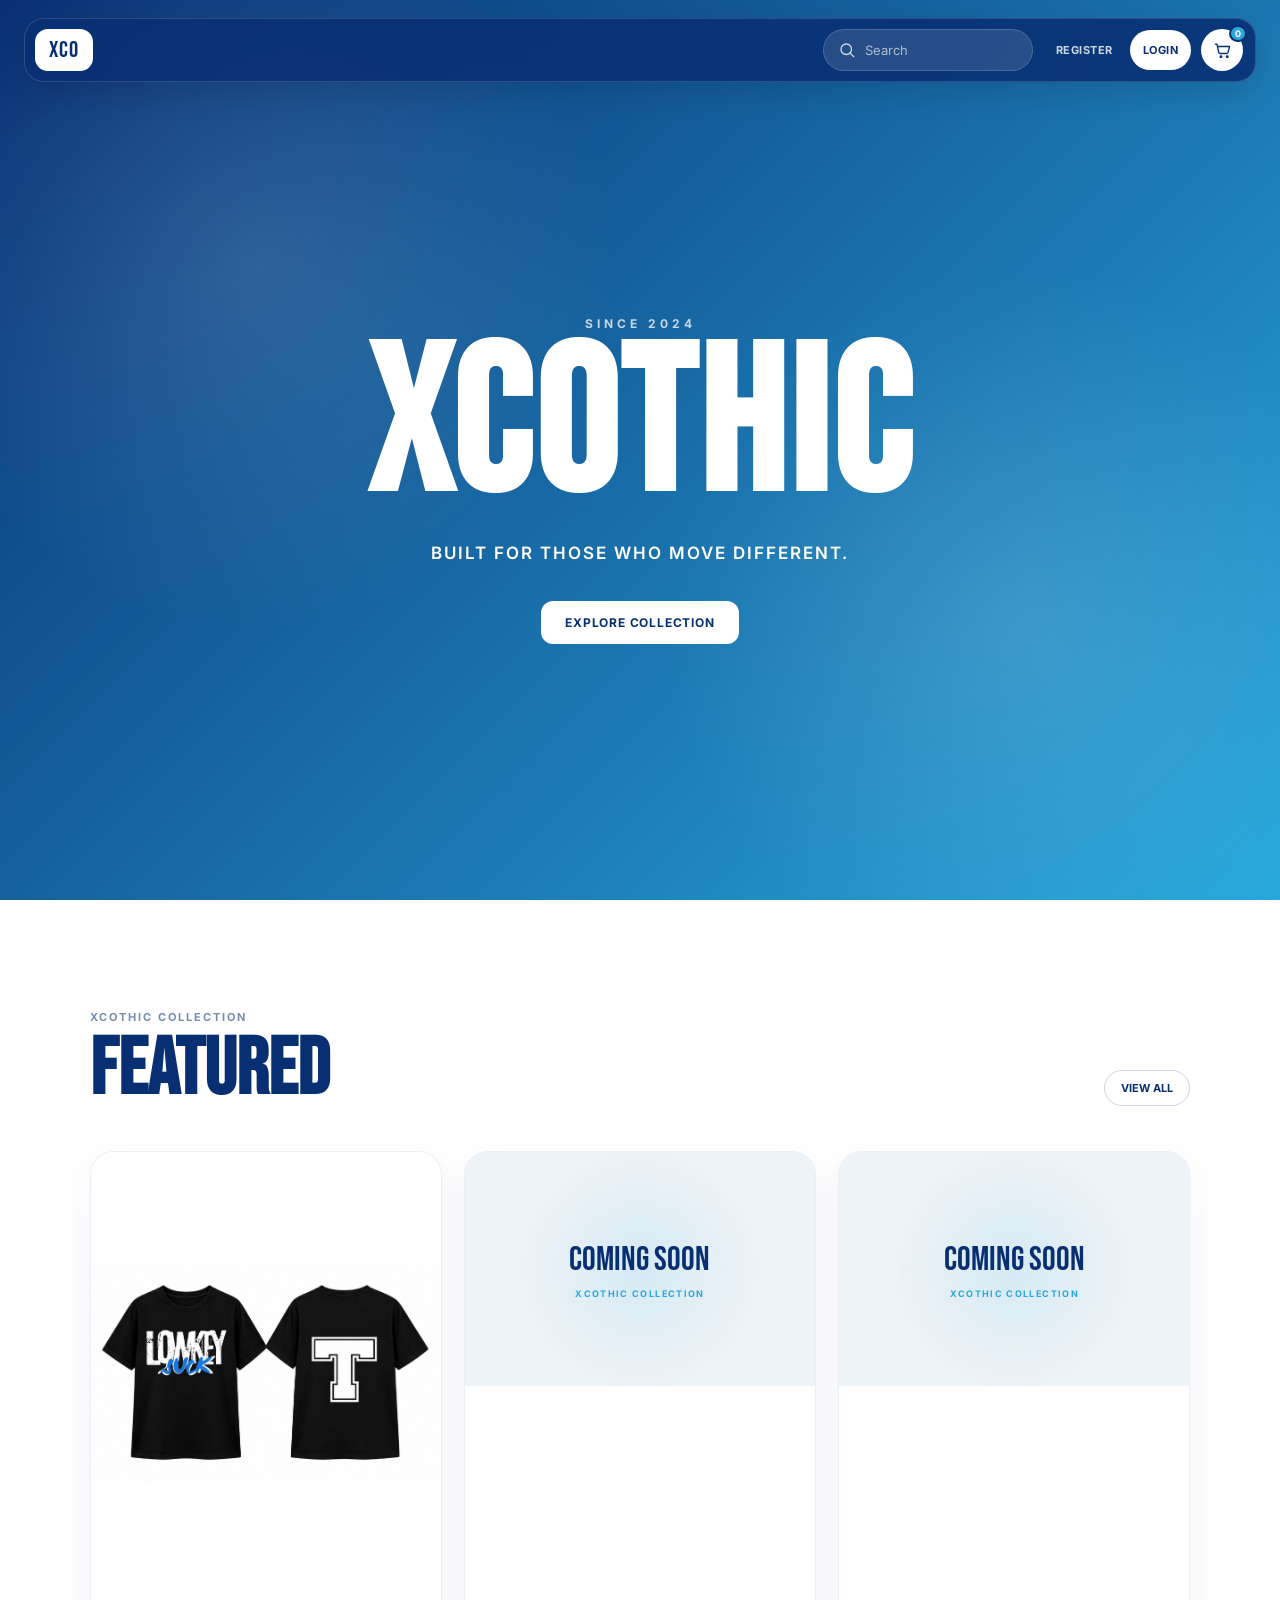
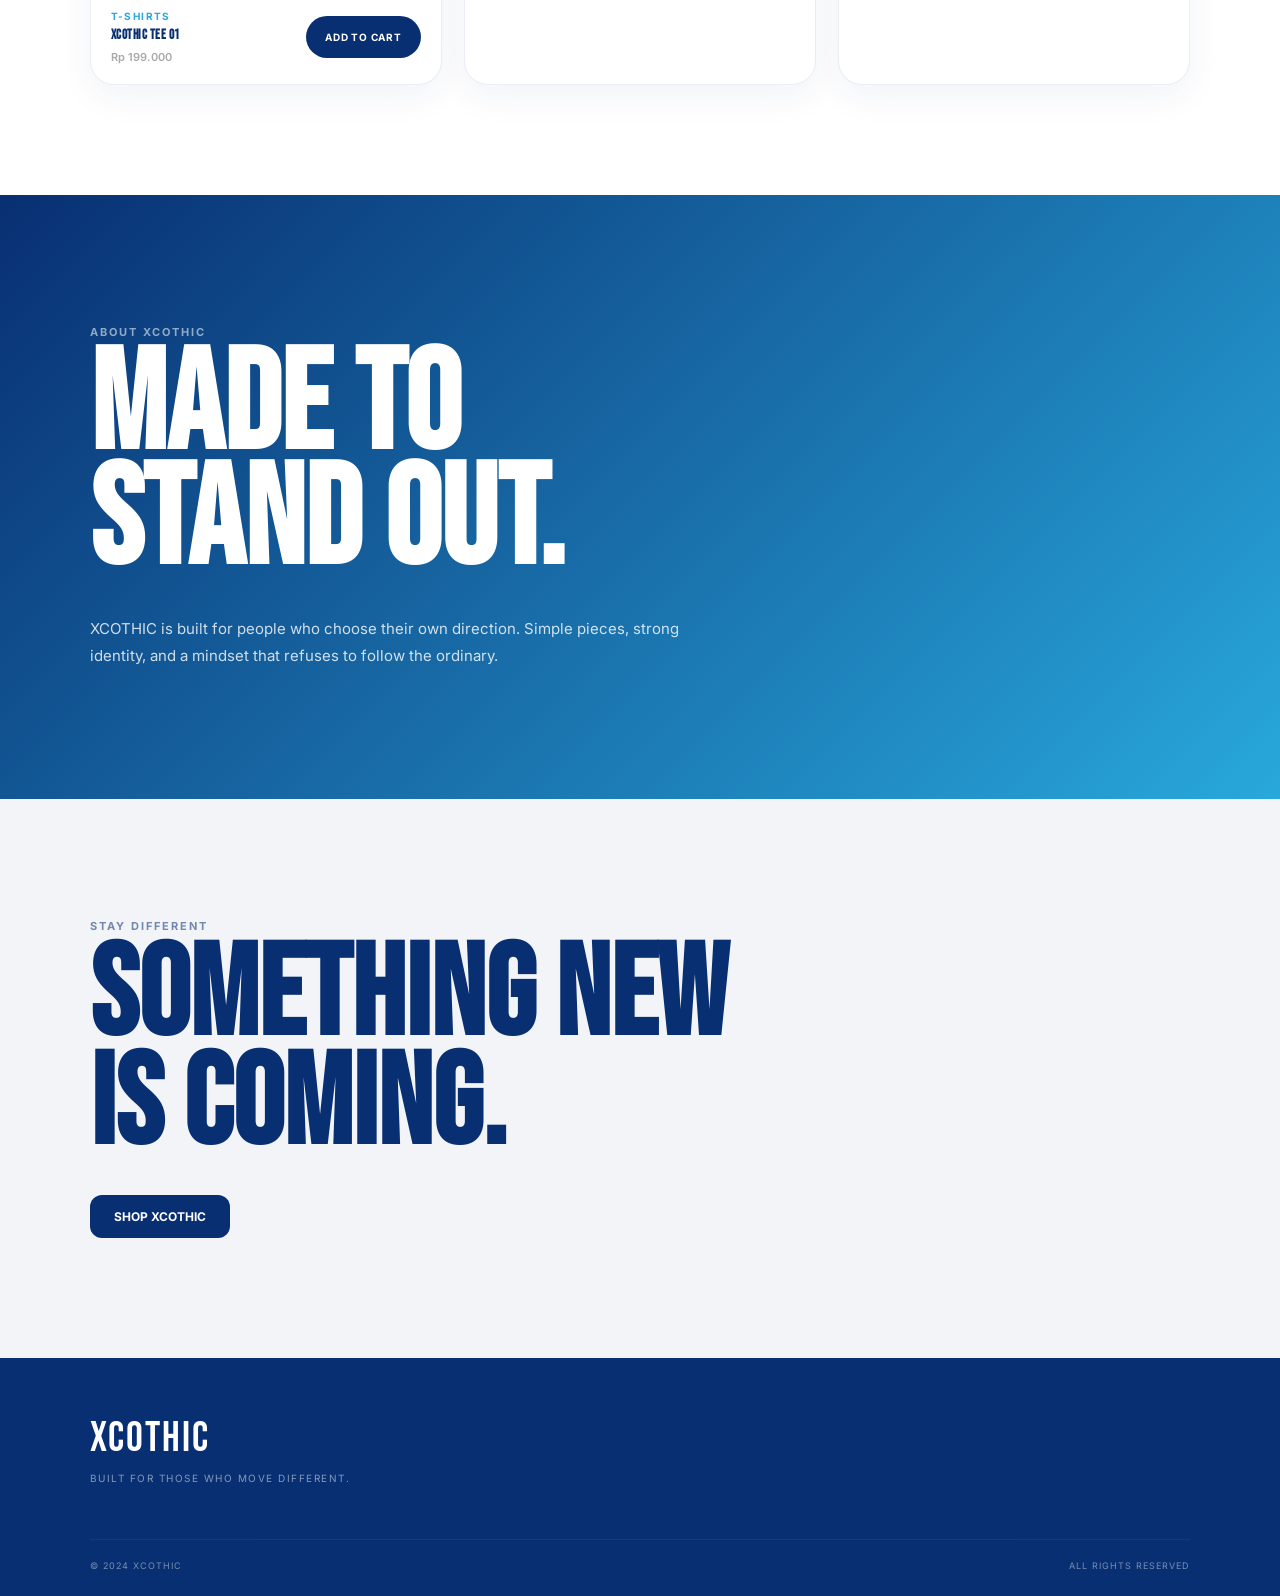
<file: index.html>
<!DOCTYPE html>
<html lang="en">

<head>

    <meta charset="UTF-8">

    <meta
        name="viewport"
        content="width=device-width, initial-scale=1.0"
    >

    <title>XCOTHIC — Official Store</title>


    <!-- FONT -->

    <link
        rel="preconnect"
        href="https://fonts.googleapis.com"
    >

    <link
        rel="preconnect"
        href="https://fonts.gstatic.com"
        crossorigin
    >

    <link
        href="https://fonts.googleapis.com/css2?family=Bebas+Neue&family=Inter:wght@400;500;600;700&display=swap"
        rel="stylesheet"
    >


    <!-- MAIN CSS -->

    <link
        rel="stylesheet"
        href="css/style.css"
    >


    <style>

        /* ==================================================
           PRODUCT
        ================================================== */

        .product-card {
            overflow: hidden;

            background: #ffffff;

            border-radius: 24px;

            border: 1px solid
                rgba(8, 47, 114, 0.08);

            box-shadow:
                0 12px 35px
                rgba(8, 47, 114, 0.06);

            transition:
                transform 0.3s ease,
                box-shadow 0.3s ease;
        }


        .product-card:hover {

            transform:
                translateY(-5px);

            box-shadow:
                0 20px 45px
                rgba(8, 47, 114, 0.1);

        }


        /* ==================================================
           PRODUCT IMAGE
        ================================================== */

        .product-image {

            width: 100%;

            background: #ffffff;

            overflow: hidden;

            line-height: 0;
        }


        .product-image img {

            width: 100%;

            height: auto;

            display: block;

            object-fit: contain;

        }


        /* ==================================================
           PRODUCT INFO
        ================================================== */

        .product-info {

            display: flex;

            align-items: center;

            justify-content: space-between;

            gap: 20px;

            padding: 20px;

        }


        .product-info-content {

            min-width: 0;

        }


        .product-category {

            display: block;

            margin-bottom: 7px;

            color: #28a8dc;

            font-size: 10px;

            font-weight: 700;

            letter-spacing: 0.14em;

        }


        .product-name {

            margin: 0 0 8px;

            color: #082f72;

            font-family:
                "Bebas Neue",
                sans-serif;

            font-size: 28px;

            line-height: 1;

        }


        .product-price {

            margin: 0;

            color: #555;

            font-size: 13px;

            font-weight: 600;

        }


        /* ==================================================
           ADD TO CART
        ================================================== */

        .add-cart-btn {

            flex-shrink: 0;

            min-height: 42px;

            padding: 0 19px;

            border: 0;

            border-radius: 999px;

            background: #082f72;

            color: #ffffff;

            font-family:
                "Inter",
                sans-serif;

            font-size: 10px;

            font-weight: 700;

            letter-spacing: 0.08em;

            cursor: pointer;

            transition:
                background 0.2s ease,
                transform 0.2s ease;

        }


        .add-cart-btn:hover {

            background: #28a8dc;

            transform:
                translateY(-2px);

        }


        .add-cart-btn.added {

            background: #28a8dc;

        }


        /* ==================================================
           COMING SOON
        ================================================== */

        .coming-soon {

            width: 100%;

            aspect-ratio: 3 / 2;

            display: flex;

            flex-direction: column;

            align-items: center;

            justify-content: center;

            background:

                radial-gradient(
                    circle at center,
                    rgba(40, 168, 220, 0.12),
                    transparent 60%
                ),

                #eef3f7;

            text-align: center;

        }


        .coming-soon span {

            color: #082f72;

            font-family:
                "Bebas Neue",
                sans-serif;

            font-size: 34px;

        }


        .coming-soon small {

            margin-top: 8px;

            color: #28a8dc;

            font-size: 9px;

            font-weight: 700;

            letter-spacing: 0.15em;

        }


        /* ==================================================
           MOBILE
        ================================================== */

        @media (max-width: 600px) {

            .product-info {

                flex-direction: column;

                align-items: stretch;

                gap: 15px;

            }


            .add-cart-btn {

                width: 100%;

            }

        }

    </style>

</head>


<body>


    <!-- ==================================================
         NAVBAR
    ================================================== -->

    <header class="navbar">

        <div class="nav-container">


            <!-- LOGO -->

            <a
                href="index.html"
                class="logo"
                aria-label="XCOTHIC"
            >

                <span>XCO</span>

            </a>


            <!-- NAV ACTIONS -->

            <div class="nav-actions">


                <!-- SEARCH -->

                <div class="nav-search">

                    <svg
                        viewBox="0 0 24 24"
                        aria-hidden="true"
                    >

                        <circle
                            cx="11"
                            cy="11"
                            r="7"
                        ></circle>

                        <path
                            d="M16.5 16.5L21 21"
                        ></path>

                    </svg>


                    <input
                        type="text"
                        id="navSearch"
                        placeholder="Search"
                        autocomplete="off"
                    >

                </div>


                <!-- ACCOUNT -->

                <div class="nav-auth">


                    <!-- GUEST -->

                    <div
                        class="auth-guest"
                        id="authGuest"
                    >

                        <button
                            type="button"
                            class="auth-register"
                            id="navRegister"
                        >
                            REGISTER
                        </button>


                        <button
                            type="button"
                            class="auth-login"
                            id="openLogin"
                        >
                            LOGIN
                        </button>

                    </div>


                    <!-- USER -->

                    <div
                        class="auth-user"
                        id="authUser"
                    >

                        <button
                            type="button"
                            class="user-button"
                            id="userButton"
                            aria-label="Account"
                            title="Account"
                        >

                            <svg
                                viewBox="0 0 24 24"
                                aria-hidden="true"
                            >

                                <circle
                                    cx="12"
                                    cy="8"
                                    r="3.5"
                                ></circle>

                                <path
                                    d="M5 20c.8-3.5 3.2-5.5 7-5.5s6.2 2 7 5.5"
                                ></path>

                            </svg>

                        </button>

                    </div>

                </div>


                <!-- CART -->

                <a
                    href="cart.html"
                    class="cart-button"
                    aria-label="Shopping cart"
                    title="Shopping cart"
                >

                    <svg
                        viewBox="0 0 24 24"
                        aria-hidden="true"
                    >

                        <path
                            d="M3 4h2l2.2 10.2a2 2 0 0 0 2 1.6h7.9a2 2 0 0 0 1.9-1.4L21 7H6"
                        ></path>

                        <circle
                            cx="10"
                            cy="20"
                            r="1"
                        ></circle>

                        <circle
                            cx="18"
                            cy="20"
                            r="1"
                        ></circle>

                    </svg>


                    <span
                        class="cart-count"
                        id="cartCount"
                    >
                        0
                    </span>

                </a>


            </div>

        </div>

    </header>



    <!-- ==================================================
         HERO
    ================================================== -->

    <main>


        <section class="hero">

            <div class="hero-content">


                <span class="hero-small">
                    SINCE 2024
                </span>


                <h1>
                    XCOTHIC
                </h1>


                <p>
                    BUILT FOR THOSE WHO MOVE DIFFERENT.
                </p>


                <a
                    href="#collection"
                    class="hero-button"
                >
                    EXPLORE COLLECTION
                </a>


            </div>

        </section>



        <!-- ==================================================
             COLLECTION
        ================================================== -->

        <section
            class="featured"
            id="collection"
        >


            <div class="section-header">

                <div>

                    <span class="section-label">
                        XCOTHIC COLLECTION
                    </span>


                    <h2>
                        FEATURED
                    </h2>

                </div>


                <a
                    href="#"
                    class="view-all"
                >
                    VIEW ALL
                </a>

            </div>



            <div class="product-grid">


                <!-- ==================================================
                     PRODUCT 01
                ================================================== -->

                <article
                    class="product-card"
                    id="product-xct-tee-01"
                >


                    <!-- FOTO PRODUK -->

                    <div class="product-image">

                        <img
                            src="images/LoWKeY.jpeg"
                            alt="XCOTHIC TEE 01"
                        >

                    </div>


                    <!-- PRODUCT INFO -->

                    <div class="product-info">


                        <div class="product-info-content">

                            <span class="product-category">
                                T-SHIRTS
                            </span>


                            <h3 class="product-name">
                                XCOTHIC TEE 01
                            </h3>


                            <p class="product-price">
                                Rp 199.000
                            </p>

                        </div>


                        <button
                            type="button"
                            class="add-cart-btn"
                            id="addProduct01"
                        >
                            ADD TO CART
                        </button>


                    </div>


                </article>



                <!-- ==================================================
                     COMING SOON 02
                ================================================== -->

                <article class="product-card">


                    <div class="coming-soon">

                        <span>
                            COMING SOON
                        </span>


                        <small>
                            XCOTHIC COLLECTION
                        </small>

                    </div>


                </article>



                <!-- ==================================================
                     COMING SOON 03
                ================================================== -->

                <article class="product-card">


                    <div class="coming-soon">

                        <span>
                            COMING SOON
                        </span>


                        <small>
                            XCOTHIC COLLECTION
                        </small>

                    </div>


                </article>


            </div>


        </section>



        <!-- ==================================================
             ABOUT
        ================================================== -->

        <section class="about">

            <div class="about-content">


                <span class="section-label">
                    ABOUT XCOTHIC
                </span>


                <h2>
                    MADE TO<br>
                    STAND OUT.
                </h2>


                <p>
                    XCOTHIC is built for people who choose
                    their own direction. Simple pieces,
                    strong identity, and a mindset that
                    refuses to follow the ordinary.
                </p>


            </div>

        </section>



        <!-- ==================================================
             CTA
        ================================================== -->

        <section class="cta">

            <div class="cta-content">


                <span class="section-label">
                    STAY DIFFERENT
                </span>


                <h2>
                    SOMETHING NEW<br>
                    IS COMING.
                </h2>


                <a
                    href="#collection"
                    class="cta-button"
                >
                    SHOP XCOTHIC
                </a>


            </div>

        </section>


    </main>



    <!-- ==================================================
         FOOTER
    ================================================== -->

    <footer class="footer">


        <div class="footer-inner">


            <div class="footer-brand">

                <span class="footer-logo">
                    XCOTHIC
                </span>


                <p>
                    BUILT FOR THOSE WHO MOVE DIFFERENT.
                </p>

            </div>


            <div class="footer-bottom">

                <span>
                    © 2024 XCOTHIC
                </span>


                <span>
                    ALL RIGHTS RESERVED
                </span>

            </div>


        </div>

    </footer>



    <!-- ==================================================
         ACCOUNT MODAL
    ================================================== -->

    <div
        class="account-modal"
        id="accountModal"
    >


        <div class="account-modal-box">


            <button
                type="button"
                class="modal-close"
                id="closeAccountModal"
                aria-label="Close"
            >
                ×
            </button>


            <!-- LOGIN -->

            <div
                class="auth-form active"
                id="loginForm"
            >


                <span class="auth-label">
                    XCOTHIC ACCOUNT
                </span>


                <h2>
                    LOGIN
                </h2>


                <p>
                    Sign in to your XCOTHIC account.
                </p>


                <form id="loginFormElement">


                    <div class="input-group">

                        <label for="loginEmail">
                            EMAIL
                        </label>


                        <input
                            type="email"
                            id="loginEmail"
                            placeholder="Enter your email"
                            required
                        >

                    </div>


                    <div class="input-group">

                        <label for="loginPassword">
                            PASSWORD
                        </label>


                        <input
                            type="password"
                            id="loginPassword"
                            placeholder="Enter your password"
                            required
                        >

                    </div>


                    <button
                        type="submit"
                        class="auth-submit"
                    >
                        LOGIN
                    </button>


                </form>


                <div class="auth-switch">

                    <span>
                        Don't have an account?
                    </span>


                    <button
                        type="button"
                        id="showRegister"
                    >
                        REGISTER
                    </button>

                </div>


            </div>



            <!-- REGISTER -->

            <div
                class="auth-form"
                id="registerForm"
            >


                <span class="auth-label">
                    XCOTHIC ACCOUNT
                </span>


                <h2>
                    REGISTER
                </h2>


                <p>
                    Create your XCOTHIC account.
                </p>


                <form id="registerFormElement">


                    <div class="input-group">

                        <label for="registerName">
                            NAME
                        </label>


                        <input
                            type="text"
                            id="registerName"
                            placeholder="Your name"
                            required
                        >

                    </div>


                    <div class="input-group">

                        <label for="registerEmail">
                            EMAIL
                        </label>


                        <input
                            type="email"
                            id="registerEmail"
                            placeholder="Your email"
                            required
                        >

                    </div>


                    <div class="input-group">

                        <label for="registerPassword">
                            PASSWORD
                        </label>


                        <input
                            type="password"
                            id="registerPassword"
                            placeholder="Create a password"
                            required
                        >

                    </div>


                    <div class="input-group">

                        <label for="registerConfirmPassword">
                            CONFIRM PASSWORD
                        </label>


                        <input
                            type="password"
                            id="registerConfirmPassword"
                            placeholder="Repeat your password"
                            required
                        >

                    </div>


                    <button
                        type="submit"
                        class="auth-submit"
                    >
                        CREATE ACCOUNT
                    </button>


                </form>


                <div class="auth-switch">

                    <span>
                        Already have an account?
                    </span>


                    <button
                        type="button"
                        id="showLogin"
                    >
                        LOGIN
                    </button>

                </div>


            </div>


        </div>

    </div>



    <!-- ==================================================
         PRODUCT CART SCRIPT
    ================================================== -->

    <script>

        document.addEventListener(
            "DOMContentLoaded",
            function () {


                const addButton =
                    document.getElementById(
                        "addProduct01"
                    );


                const cartCount =
                    document.getElementById(
                        "cartCount"
                    );



                /* =========================================
                   GET CART
                ========================================= */

                function getCart() {

                    try {

                        const saved =
                            localStorage.getItem(
                                "xcothic_cart"
                            );


                        if (!saved) {

                            return [];

                        }


                        const parsed =
                            JSON.parse(saved);


                        return Array.isArray(parsed)
                            ? parsed
                            : [];


                    } catch (error) {

                        return [];

                    }

                }



                /* =========================================
                   SAVE CART
                ========================================= */

                function saveCart(cart) {

                    localStorage.setItem(
                        "xcothic_cart",
                        JSON.stringify(cart)
                    );

                }



                /* =========================================
                   UPDATE CART COUNT
                ========================================= */

                function updateCartCount() {

                    const cart =
                        getCart();


                    let total = 0;


                    cart.forEach(
                        function (item) {

                            total += Number(
                                item.quantity || 1
                            );

                        }
                    );


                    if (cartCount) {

                        cartCount.textContent =
                            total;

                    }

                }



                /* =========================================
                   ADD PRODUCT
                ========================================= */

                if (addButton) {

                    addButton.addEventListener(
                        "click",
                        function () {


                            const cart =
                                getCart();


                            const existing =
                                cart.find(
                                    function (item) {

                                        return item.id ===
                                            "xct-tee-01";

                                    }
                                );



                            if (existing) {

                                existing.quantity =
                                    Number(
                                        existing.quantity || 1
                                    ) + 1;

                            } else {

                                cart.push({

                                    id:
                                        "xct-tee-01",

                                    name:
                                        "XCOTHIC TEE 01",

                                    category:
                                        "T-SHIRTS",

                                    price:
                                        199000,

                                    image:
                                        "images/LoWKeY.jpeg",

                                    quantity:
                                        1

                                });

                            }



                            saveCart(cart);

                            updateCartCount();



                            /* BUTTON FEEDBACK */

                            addButton.textContent =
                                "ADDED ✓";


                            addButton.classList.add(
                                "added"
                            );


                            setTimeout(
                                function () {

                                    addButton.textContent =
                                        "ADD TO CART";

                                    addButton.classList.remove(
                                        "added"
                                    );

                                },
                                1200
                            );


                        }
                    );

                }



                /* =========================================
                   INITIAL COUNT
                ========================================= */

                updateCartCount();


            }
        );

    </script>



    <!-- MAIN SCRIPT -->

    <script
        src="js/script.js"
    ></script>


</body>

</html>
</file>
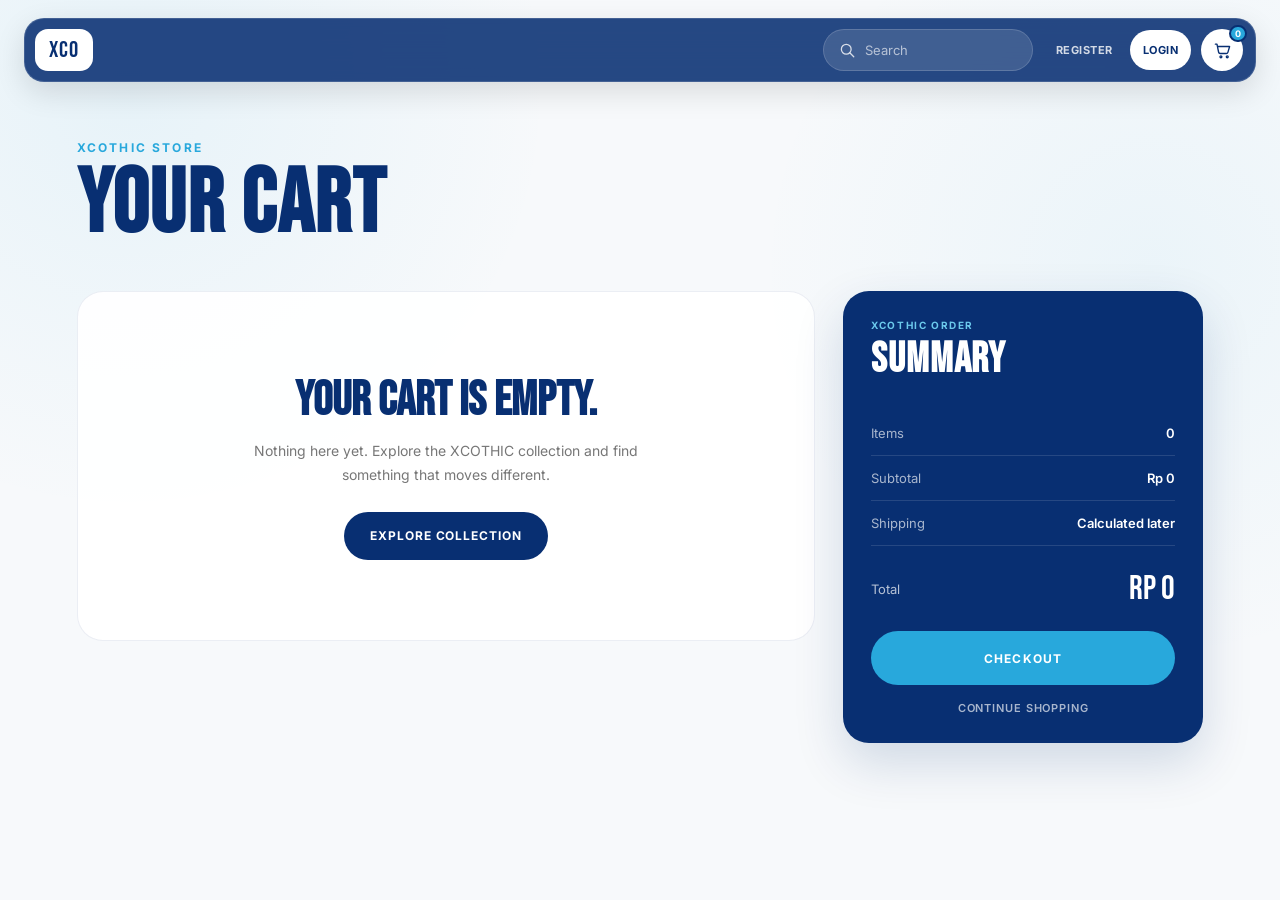
<file: cart.html>
<!DOCTYPE html>
<html lang="en">
<head>
    <meta charset="UTF-8">
    <meta name="viewport" content="width=device-width, initial-scale=1.0">

    <title>Cart — XCOTHIC</title>

    <link rel="preconnect" href="https://fonts.googleapis.com">
    <link rel="preconnect" href="https://fonts.gstatic.com" crossorigin>
    <link href="https://fonts.googleapis.com/css2?family=Bebas+Neue&family=Inter:wght@400;500;600;700&display=swap" rel="stylesheet">

    <link rel="stylesheet" href="css/style.css">

    <style>
        /* =========================================
           XCOTHIC CART PAGE
        ========================================= */

        .cart-page {
            min-height: 100vh;
            background:
                radial-gradient(circle at 10% 10%, rgba(40, 168, 220, 0.08), transparent 30%),
                radial-gradient(circle at 90% 30%, rgba(40, 168, 220, 0.06), transparent 30%),
                #f7f9fb;
            padding: 140px 6% 80px;
        }

        .cart-container {
            max-width: 1200px;
            margin: 0 auto;
        }

        .cart-heading {
            margin-bottom: 45px;
        }

        .cart-label {
            display: block;
            font-size: 12px;
            font-weight: 700;
            letter-spacing: 0.18em;
            color: #28a8dc;
            margin-bottom: 10px;
        }

        .cart-heading h1 {
            margin: 0;
            font-family: "Bebas Neue", sans-serif;
            font-size: clamp(52px, 8vw, 90px);
            line-height: 0.9;
            letter-spacing: 0.02em;
            color: #082f72;
        }

        .cart-content {
            display: grid;
            grid-template-columns: minmax(0, 1fr) 360px;
            gap: 28px;
            align-items: start;
        }

        /* =========================================
           CART ITEMS
        ========================================= */

        .cart-items {
            display: flex;
            flex-direction: column;
            gap: 14px;
        }

        .cart-item {
            display: grid;
            grid-template-columns: 110px minmax(0, 1fr) auto;
            gap: 20px;
            align-items: center;
            padding: 18px;
            background: rgba(255, 255, 255, 0.9);
            border: 1px solid rgba(8, 47, 114, 0.08);
            border-radius: 22px;
            box-shadow: 0 10px 35px rgba(8, 47, 114, 0.05);
        }

        .cart-item-image {
            width: 110px;
            height: 125px;
            border-radius: 16px;
            overflow: hidden;
            background: #edf2f6;
        }

        .cart-item-image img {
            width: 100%;
            height: 100%;
            display: block;
            object-fit: cover;
        }

        .cart-item-info {
            min-width: 0;
        }

        .cart-item-category {
            display: block;
            margin-bottom: 6px;
            font-size: 10px;
            font-weight: 700;
            letter-spacing: 0.14em;
            color: #28a8dc;
        }

        .cart-item-name {
            margin: 0 0 8px;
            font-family: "Bebas Neue", sans-serif;
            font-size: 28px;
            line-height: 1;
            color: #082f72;
        }

        .cart-item-price {
            font-size: 14px;
            font-weight: 600;
            color: #555;
        }

        .cart-item-actions {
            display: flex;
            flex-direction: column;
            align-items: flex-end;
            gap: 14px;
        }

        .quantity-control {
            display: flex;
            align-items: center;
            height: 40px;
            border: 1px solid rgba(8, 47, 114, 0.12);
            border-radius: 999px;
            overflow: hidden;
            background: #fff;
        }

        .quantity-btn {
            width: 38px;
            height: 40px;
            border: 0;
            background: transparent;
            color: #082f72;
            font-size: 18px;
            cursor: pointer;
            transition: 0.2s ease;
        }

        .quantity-btn:hover {
            background: #eef8fc;
        }

        .quantity-value {
            min-width: 30px;
            text-align: center;
            font-size: 13px;
            font-weight: 700;
            color: #082f72;
        }

        .cart-item-total {
            font-size: 15px;
            font-weight: 700;
            color: #082f72;
        }

        .remove-item {
            padding: 0;
            border: 0;
            background: transparent;
            color: #999;
            font-size: 11px;
            font-weight: 700;
            letter-spacing: 0.08em;
            cursor: pointer;
            transition: 0.2s ease;
        }

        .remove-item:hover {
            color: #e33;
        }

        /* =========================================
           EMPTY CART
        ========================================= */

        .empty-cart {
            display: none;
            padding: 80px 30px;
            text-align: center;
            background: rgba(255, 255, 255, 0.9);
            border: 1px solid rgba(8, 47, 114, 0.08);
            border-radius: 26px;
        }

        .empty-cart.active {
            display: block;
        }

        .empty-cart h2 {
            margin: 0 0 10px;
            font-family: "Bebas Neue", sans-serif;
            font-size: 48px;
            color: #082f72;
        }

        .empty-cart p {
            margin: 0 auto 25px;
            max-width: 420px;
            color: #777;
            font-size: 14px;
            line-height: 1.7;
        }

        .empty-cart-btn {
            display: inline-flex;
            align-items: center;
            justify-content: center;
            min-height: 48px;
            padding: 0 26px;
            border-radius: 999px;
            background: #082f72;
            color: #fff;
            text-decoration: none;
            font-size: 12px;
            font-weight: 700;
            letter-spacing: 0.08em;
            transition: 0.25s ease;
        }

        .empty-cart-btn:hover {
            transform: translateY(-2px);
            background: #28a8dc;
        }

        /* =========================================
           SUMMARY
        ========================================= */

        .cart-summary {
            position: sticky;
            top: 30px;
            padding: 28px;
            background: #082f72;
            color: #fff;
            border-radius: 26px;
            box-shadow: 0 20px 50px rgba(8, 47, 114, 0.16);
        }

        .summary-label {
            display: block;
            margin-bottom: 8px;
            color: #6bc9ec;
            font-size: 10px;
            font-weight: 700;
            letter-spacing: 0.16em;
        }

        .cart-summary h2 {
            margin: 0 0 30px;
            font-family: "Bebas Neue", sans-serif;
            font-size: 42px;
            line-height: 1;
            letter-spacing: 0.02em;
        }

        .summary-row {
            display: flex;
            justify-content: space-between;
            gap: 20px;
            padding: 14px 0;
            border-bottom: 1px solid rgba(255, 255, 255, 0.12);
            font-size: 13px;
        }

        .summary-row span:first-child {
            color: rgba(255, 255, 255, 0.65);
        }

        .summary-row span:last-child {
            font-weight: 600;
        }

        .summary-total {
            display: flex;
            justify-content: space-between;
            align-items: center;
            margin-top: 22px;
            margin-bottom: 22px;
        }

        .summary-total span:first-child {
            font-size: 13px;
            color: rgba(255, 255, 255, 0.7);
        }

        .summary-total span:last-child {
            font-family: "Bebas Neue", sans-serif;
            font-size: 34px;
            color: #fff;
        }

        .checkout-btn {
            width: 100%;
            min-height: 54px;
            border: 0;
            border-radius: 999px;
            background: #28a8dc;
            color: #fff;
            font-size: 12px;
            font-weight: 700;
            letter-spacing: 0.1em;
            cursor: pointer;
            transition: 0.25s ease;
        }

        .checkout-btn:hover {
            background: #fff;
            color: #082f72;
            transform: translateY(-2px);
        }

        .continue-shopping {
            display: block;
            margin-top: 16px;
            text-align: center;
            color: rgba(255, 255, 255, 0.65);
            text-decoration: none;
            font-size: 11px;
            font-weight: 600;
            letter-spacing: 0.08em;
            transition: 0.2s ease;
        }

        .continue-shopping:hover {
            color: #fff;
        }

        /* =========================================
           CHECKOUT LOGIN POPUP
        ========================================= */

        .checkout-modal {
            position: fixed;
            inset: 0;
            z-index: 9999;
            display: none;
            align-items: center;
            justify-content: center;
            padding: 20px;
        }

        .checkout-modal.active {
            display: flex;
        }

        .checkout-modal-overlay {
            position: absolute;
            inset: 0;
            background: rgba(3, 19, 45, 0.7);
            backdrop-filter: blur(10px);
        }

        .checkout-modal-box {
            position: relative;
            z-index: 1;
            width: min(100%, 470px);
            padding: 42px;
            background:
                radial-gradient(circle at 100% 0%, rgba(40, 168, 220, 0.12), transparent 35%),
                #fff;
            border-radius: 28px;
            box-shadow: 0 30px 100px rgba(0, 0, 0, 0.25);
            text-align: center;
        }

        .checkout-modal-close {
            position: absolute;
            top: 15px;
            right: 18px;
            width: 38px;
            height: 38px;
            border: 0;
            border-radius: 50%;
            background: #f2f5f7;
            color: #082f72;
            font-size: 24px;
            line-height: 1;
            cursor: pointer;
        }

        .checkout-modal-label {
            display: block;
            margin-bottom: 10px;
            color: #28a8dc;
            font-size: 10px;
            font-weight: 700;
            letter-spacing: 0.16em;
        }

        .checkout-modal-box h2 {
            margin: 0 0 14px;
            font-family: "Bebas Neue", sans-serif;
            font-size: 52px;
            line-height: 0.9;
            color: #082f72;
        }

        .checkout-modal-box p {
            margin: 0 auto 28px;
            max-width: 340px;
            color: #777;
            font-size: 13px;
            line-height: 1.7;
        }

        .checkout-modal-actions {
            display: grid;
            grid-template-columns: 1fr 1fr;
            gap: 10px;
        }

        .checkout-login-btn,
        .checkout-register-btn {
            min-height: 52px;
            border-radius: 999px;
            font-size: 11px;
            font-weight: 700;
            letter-spacing: 0.1em;
            cursor: pointer;
            transition: 0.25s ease;
        }

        .checkout-login-btn {
            border: 1px solid #082f72;
            background: #082f72;
            color: #fff;
        }

        .checkout-register-btn {
            border: 1px solid #28a8dc;
            background: #28a8dc;
            color: #fff;
        }

        .checkout-login-btn:hover,
        .checkout-register-btn:hover {
            transform: translateY(-2px);
        }

        .checkout-modal-note {
            display: block;
            margin-top: 20px;
            color: #999;
            font-size: 10px;
        }

        /* =========================================
           RESPONSIVE
        ========================================= */

        @media (max-width: 850px) {
            .cart-content {
                grid-template-columns: 1fr;
            }

            .cart-summary {
                position: static;
            }
        }

        @media (max-width: 600px) {
            .cart-page {
                padding: 110px 18px 50px;
            }

            .cart-heading {
                margin-bottom: 30px;
            }

            .cart-item {
                grid-template-columns: 82px minmax(0, 1fr);
                gap: 14px;
                padding: 14px;
            }

            .cart-item-image {
                width: 82px;
                height: 100px;
            }

            .cart-item-name {
                font-size: 23px;
            }

            .cart-item-actions {
                grid-column: 1 / -1;
                flex-direction: row;
                align-items: center;
                justify-content: space-between;
                padding-top: 5px;
                border-top: 1px solid rgba(8, 47, 114, 0.08);
            }

            .cart-item-total {
                margin-left: auto;
            }

            .checkout-modal-box {
                padding: 36px 22px 28px;
            }

            .checkout-modal-actions {
                grid-template-columns: 1fr;
            }
        }
    </style>
</head>

<body>

    <!-- =========================================
         NAVBAR
    ========================================= -->

    <header class="navbar">
        <div class="nav-container">

            <a href="index.html" class="logo" aria-label="XCOTHIC">
                <span>XCO</span>
            </a>

            <div class="nav-actions">

                <div class="nav-search">
                    <svg viewBox="0 0 24 24" aria-hidden="true">
                        <circle cx="11" cy="11" r="6.5"></circle>
                        <path d="M16 16L21 21"></path>
                    </svg>

                    <input
                        type="text"
                        id="navSearch"
                        placeholder="Search"
                        autocomplete="off"
                    >
                </div>

                <div class="auth-guest" id="authGuest">
                    <button type="button" class="auth-register" id="navRegister">
                        REGISTER
                    </button>

                    <button type="button" class="auth-login" id="openLogin">
                        LOGIN
                    </button>
                </div>

                <div class="auth-user" id="authUser">
                    <button
                        type="button"
                        class="user-button"
                        id="userButton"
                        aria-label="Account"
                        title="Account"
                    >
                        <svg viewBox="0 0 24 24" aria-hidden="true">
                            <circle cx="12" cy="8" r="3.5"></circle>
                            <path d="M5 20c.8-3.5 3.2-5.5 7-5.5s6.2 2 7 5.5"></path>
                        </svg>
                    </button>
                </div>

                <a
                    href="cart.html"
                    class="cart-button"
                    aria-label="Shopping cart"
                    title="Shopping cart"
                >
                    <svg viewBox="0 0 24 24" aria-hidden="true">
                        <path d="M3 4h2l2.1 10.2a2 2 0 0 0 2 1.6h7.8a2 2 0 0 0 1.9-1.4L21 7H6"></path>
                        <circle cx="10" cy="20" r="1.2"></circle>
                        <circle cx="18" cy="20" r="1.2"></circle>
                    </svg>

                    <span class="cart-count" id="cartCount">0</span>
                </a>

            </div>
        </div>
    </header>


    <!-- =========================================
         CART PAGE
    ========================================= -->

    <main class="cart-page">

        <div class="cart-container">

            <div class="cart-heading">
                <span class="cart-label">XCOTHIC STORE</span>
                <h1>YOUR CART</h1>
            </div>


            <div class="cart-content">

                <!-- ITEMS -->

                <section>

                    <div class="cart-items" id="cartItems">
                        <!-- Cart items generated by JavaScript -->
                    </div>

                    <div class="empty-cart" id="emptyCart">

                        <h2>YOUR CART IS EMPTY.</h2>

                        <p>
                            Nothing here yet. Explore the XCOTHIC collection
                            and find something that moves different.
                        </p>

                        <a href="index.html" class="empty-cart-btn">
                            EXPLORE COLLECTION
                        </a>

                    </div>

                </section>


                <!-- SUMMARY -->

                <aside class="cart-summary">

                    <span class="summary-label">
                        XCOTHIC ORDER
                    </span>

                    <h2>SUMMARY</h2>

                    <div class="summary-row">
                        <span>Items</span>
                        <span id="summaryItems">0</span>
                    </div>

                    <div class="summary-row">
                        <span>Subtotal</span>
                        <span id="summarySubtotal">Rp 0</span>
                    </div>

                    <div class="summary-row">
                        <span>Shipping</span>
                        <span id="summaryShipping">Calculated later</span>
                    </div>

                    <div class="summary-total">
                        <span>Total</span>
                        <span id="summaryTotal">Rp 0</span>
                    </div>

                    <button
                        type="button"
                        class="checkout-btn"
                        id="checkoutBtn"
                    >
                        CHECKOUT
                    </button>

                    <a href="index.html" class="continue-shopping">
                        CONTINUE SHOPPING
                    </a>

                </aside>

            </div>

        </div>

    </main>


    <!-- =========================================
         ACCOUNT MODAL
         Dipakai juga oleh script.js utama
    ========================================= -->

    <div class="account-modal" id="accountModal">

        <div class="account-modal-overlay" id="accountModalOverlay"></div>

        <div class="account-modal-box">

            <button
                type="button"
                class="account-modal-close"
                id="closeAccountModal"
                aria-label="Close"
            >
                &times;
            </button>


            <!-- LOGIN -->

            <div class="auth-form active" id="loginForm">

                <span class="auth-label">XCOTHIC ACCOUNT</span>

                <h2>WELCOME BACK.</h2>

                <p>
                    Login to continue your XCOTHIC experience.
                </p>

                <form id="loginFormElement">

                    <div class="input-group">
                        <label for="loginEmail">EMAIL</label>

                        <input
                            type="email"
                            id="loginEmail"
                            required
                            autocomplete="email"
                        >
                    </div>

                    <div class="input-group">
                        <label for="loginPassword">PASSWORD</label>

                        <input
                            type="password"
                            id="loginPassword"
                            required
                            autocomplete="current-password"
                        >
                    </div>

                    <button type="submit" class="auth-submit">
                        LOGIN
                    </button>

                </form>

                <p class="auth-switch">
                    Don't have an account?
                    <button type="button" id="showRegister">
                        REGISTER
                    </button>
                </p>

            </div>


            <!-- REGISTER -->

            <div class="auth-form" id="registerForm">

                <span class="auth-label">XCOTHIC ACCOUNT</span>

                <h2>JOIN XCOTHIC.</h2>

                <p>
                    Create your account and start your journey.
                </p>

                <form id="registerFormElement">

                    <div class="input-group">
                        <label for="registerName">NAME</label>

                        <input
                            type="text"
                            id="registerName"
                            required
                            autocomplete="name"
                        >
                    </div>

                    <div class="input-group">
                        <label for="registerEmail">EMAIL</label>

                        <input
                            type="email"
                            id="registerEmail"
                            required
                            autocomplete="email"
                        >
                    </div>

                    <div class="input-group">
                        <label for="registerPassword">PASSWORD</label>

                        <input
                            type="password"
                            id="registerPassword"
                            required
                            autocomplete="new-password"
                        >
                    </div>

                    <div class="input-group">
                        <label for="registerConfirmPassword">
                            CONFIRM PASSWORD
                        </label>

                        <input
                            type="password"
                            id="registerConfirmPassword"
                            required
                            autocomplete="new-password"
                        >
                    </div>

                    <button type="submit" class="auth-submit">
                        CREATE ACCOUNT
                    </button>

                </form>

                <p class="auth-switch">
                    Already have an account?
                    <button type="button" id="showLogin">
                        LOGIN
                    </button>
                </p>

            </div>

        </div>

    </div>


    <!-- =========================================
         CHECKOUT AUTH MODAL
    ========================================= -->

    <div class="checkout-modal" id="checkoutAuthModal">

        <div
            class="checkout-modal-overlay"
            id="checkoutModalOverlay"
        ></div>

        <div class="checkout-modal-box">

            <button
                type="button"
                class="checkout-modal-close"
                id="closeCheckoutModal"
                aria-label="Close"
            >
                &times;
            </button>

            <span class="checkout-modal-label">
                XCOTHIC CHECKOUT
            </span>

            <h2>
                READY TO<br>
                CHECK OUT?
            </h2>

            <p>
                Please login or create an account to continue with your order.
            </p>

            <div class="checkout-modal-actions">

                <button
                    type="button"
                    class="checkout-login-btn"
                    id="checkoutLoginBtn"
                >
                    LOGIN
                </button>

                <button
                    type="button"
                    class="checkout-register-btn"
                    id="checkoutRegisterBtn"
                >
                    REGISTER
                </button>

            </div>

            <span class="checkout-modal-note">
                Your cart will be saved.
            </span>

        </div>

    </div>


    <!-- =========================================
         CART SCRIPT
    ========================================= -->

    <script>
        document.addEventListener("DOMContentLoaded", function () {

            const cartItemsContainer = document.getElementById("cartItems");
            const emptyCart = document.getElementById("emptyCart");

            const summaryItems = document.getElementById("summaryItems");
            const summarySubtotal = document.getElementById("summarySubtotal");
            const summaryTotal = document.getElementById("summaryTotal");

            const cartCount = document.getElementById("cartCount");

            const checkoutBtn = document.getElementById("checkoutBtn");

            const checkoutModal =
                document.getElementById("checkoutAuthModal");

            const checkoutOverlay =
                document.getElementById("checkoutModalOverlay");

            const closeCheckoutModal =
                document.getElementById("closeCheckoutModal");

            const checkoutLoginBtn =
                document.getElementById("checkoutLoginBtn");

            const checkoutRegisterBtn =
                document.getElementById("checkoutRegisterBtn");


            /* =====================================
               HELPERS
            ===================================== */

            function getCart() {

                try {

                    const savedCart =
                        localStorage.getItem("xcothic_cart");

                    return savedCart
                        ? JSON.parse(savedCart)
                        : [];

                } catch (error) {

                    return [];

                }

            }


            function saveCart(cart) {

                localStorage.setItem(
                    "xcothic_cart",
                    JSON.stringify(cart)
                );

            }


            function formatRupiah(number) {

                return "Rp " + Number(number || 0)
                    .toLocaleString("id-ID");

            }


            function getItemPrice(item) {

                return Number(
                    item.price ||
                    item.priceValue ||
                    item.amount ||
                    0
                );

            }


            function getItemQuantity(item) {

                return Number(item.quantity || 1);

            }


            /* =====================================
               RENDER CART
            ===================================== */

            function renderCart() {

                const cart = getCart();

                cartItemsContainer.innerHTML = "";

                let totalItems = 0;
                let subtotal = 0;


                if (!cart.length) {

                    emptyCart.classList.add("active");

                } else {

                    emptyCart.classList.remove("active");

                }


                cart.forEach(function (item, index) {

                    const price = getItemPrice(item);
                    const quantity = getItemQuantity(item);

                    totalItems += quantity;
                    subtotal += price * quantity;


                    const itemElement =
                        document.createElement("article");

                    itemElement.className = "cart-item";


                    itemElement.innerHTML = `

                        <div class="cart-item-image">

                            <img
                                src="${item.image || "images/placeholder.jpg"}"
                                alt="${item.name || "XCOTHIC Product"}"
                                onerror="this.style.display='none';"
                            >

                        </div>


                        <div class="cart-item-info">

                            <span class="cart-item-category">
                                ${item.category || "XCOTHIC COLLECTION"}
                            </span>

                            <h3 class="cart-item-name">
                                ${item.name || "XCOTHIC PRODUCT"}
                            </h3>

                            <span class="cart-item-price">
                                ${formatRupiah(price)}
                            </span>

                        </div>


                        <div class="cart-item-actions">

                            <div class="quantity-control">

                                <button
                                    type="button"
                                    class="quantity-btn"
                                    data-action="minus"
                                    data-index="${index}"
                                >
                                    −
                                </button>

                                <span class="quantity-value">
                                    ${quantity}
                                </span>

                                <button
                                    type="button"
                                    class="quantity-btn"
                                    data-action="plus"
                                    data-index="${index}"
                                >
                                    +
                                </button>

                            </div>

                            <span class="cart-item-total">
                                ${formatRupiah(price * quantity)}
                            </span>

                            <button
                                type="button"
                                class="remove-item"
                                data-index="${index}"
                            >
                                REMOVE
                            </button>

                        </div>

                    `;


                    cartItemsContainer.appendChild(itemElement);

                });


                summaryItems.textContent = totalItems;
                summarySubtotal.textContent = formatRupiah(subtotal);
                summaryTotal.textContent = formatRupiah(subtotal);

                if (cartCount) {
                    cartCount.textContent = totalItems;
                }


                attachCartEvents();

            }


            /* =====================================
               CART EVENTS
            ===================================== */

            function attachCartEvents() {

                document
                    .querySelectorAll(".quantity-btn")
                    .forEach(function (button) {

                        button.addEventListener(
                            "click",
                            function () {

                                const index =
                                    Number(this.dataset.index);

                                const action =
                                    this.dataset.action;

                                const cart = getCart();

                                if (!cart[index]) return;


                                if (action === "plus") {

                                    cart[index].quantity =
                                        getItemQuantity(cart[index]) + 1;

                                }


                                if (action === "minus") {

                                    cart[index].quantity =
                                        getItemQuantity(cart[index]) - 1;


                                    if (cart[index].quantity <= 0) {

                                        cart.splice(index, 1);

                                    }

                                }


                                saveCart(cart);

                                renderCart();

                            }
                        );

                    });


                document
                    .querySelectorAll(".remove-item")
                    .forEach(function (button) {

                        button.addEventListener(
                            "click",
                            function () {

                                const index =
                                    Number(this.dataset.index);

                                const cart = getCart();

                                cart.splice(index, 1);

                                saveCart(cart);

                                renderCart();

                            }
                        );

                    });

            }


            /* =====================================
               CHECKOUT AUTH
            ===================================== */

            function isUserLoggedIn() {

                return !!localStorage.getItem(
                    "xcothic_current_account"
                );

            }


            function openCheckoutModal() {

                if (!checkoutModal) return;

                checkoutModal.classList.add("active");

                document.body.style.overflow = "hidden";

            }


            function closeCheckoutAuthModal() {

                if (!checkoutModal) return;

                checkoutModal.classList.remove("active");

                document.body.style.overflow = "";

            }


            if (checkoutBtn) {

                checkoutBtn.addEventListener(
                    "click",
                    function () {

                        const cart = getCart();

                        if (!cart.length) {

                            return;

                        }


                        if (isUserLoggedIn()) {

                            window.location.href =
                                "checkout.html";

                            return;

                        }


                        /*
                         * Tandai bahwa user ingin checkout.
                         * Nanti setelah login/register,
                         * script utama bisa mengarahkannya
                         * ke checkout.
                         */

                        localStorage.setItem(
                            "xcothic_checkout_intent",
                            "1"
                        );

                        openCheckoutModal();

                    }
                );

            }


            if (closeCheckoutModal) {

                closeCheckoutModal.addEventListener(
                    "click",
                    closeCheckoutAuthModal
                );

            }


            if (checkoutOverlay) {

                checkoutOverlay.addEventListener(
                    "click",
                    closeCheckoutAuthModal
                );

            }


            document.addEventListener(
                "keydown",
                function (event) {

                    if (event.key === "Escape") {

                        closeCheckoutAuthModal();

                    }

                }
            );


            /* =====================================
               OPEN LOGIN FROM CHECKOUT
            ===================================== */

            if (checkoutLoginBtn) {

                checkoutLoginBtn.addEventListener(
                    "click",
                    function () {

                        closeCheckoutAuthModal();


                        const accountModal =
                            document.getElementById(
                                "accountModal"
                            );

                        const loginForm =
                            document.getElementById(
                                "loginForm"
                            );

                        const registerForm =
                            document.getElementById(
                                "registerForm"
                            );


                        if (accountModal) {

                            accountModal.classList.add(
                                "active"
                            );

                            document.body.style.overflow =
                                "hidden";

                        }


                        if (loginForm) {

                            loginForm.classList.add(
                                "active"
                            );

                        }


                        if (registerForm) {

                            registerForm.classList.remove(
                                "active"
                            );

                        }

                    }
                );

            }


            /* =====================================
               OPEN REGISTER FROM CHECKOUT
            ===================================== */

            if (checkoutRegisterBtn) {

                checkoutRegisterBtn.addEventListener(
                    "click",
                    function () {

                        closeCheckoutAuthModal();


                        const accountModal =
                            document.getElementById(
                                "accountModal"
                            );

                        const loginForm =
                            document.getElementById(
                                "loginForm"
                            );

                        const registerForm =
                            document.getElementById(
                                "registerForm"
                            );


                        if (accountModal) {

                            accountModal.classList.add(
                                "active"
                            );

                            document.body.style.overflow =
                                "hidden";

                        }


                        if (loginForm) {

                            loginForm.classList.remove(
                                "active"
                            );

                        }


                        if (registerForm) {

                            registerForm.classList.add(
                                "active"
                            );

                        }

                    }
                );

            }


            /* =====================================
               INITIALIZE
            ===================================== */

            renderCart();

        });
    </script>


    <!-- Script utama XCOTHIC -->
    <script src="js/script.js"></script>

</body>
</html>
</file>
<file: css/style.css>
/* ==================================================
   RESET
================================================== */

* {
    margin: 0;
    padding: 0;
    box-sizing: border-box;
}

html {
    scroll-behavior: smooth;
}

body {
    font-family: "Inter", sans-serif;
    background: #ffffff;
    color: #082f72;
    overflow-x: hidden;
}

button,
input {
    font-family: inherit;
}

a {
    color: inherit;
}


/* ==================================================
   NAVBAR
================================================== */

.navbar {
    position: absolute;
    top: 0;
    left: 0;

    width: 100%;

    padding: 18px 24px;

    z-index: 1000;
}

.nav-container {
    width: 100%;
    max-width: 1280px;
    height: 64px;

    margin: 0 auto;

    padding: 0 12px 0 10px;

    display: flex;
    align-items: center;
    justify-content: space-between;

    background: rgba(8, 47, 114, 0.88);

    border: 1px solid rgba(255, 255, 255, 0.14);

    border-radius: 20px;

    backdrop-filter: blur(18px);
    -webkit-backdrop-filter: blur(18px);

    box-shadow:
        0 10px 30px rgba(0, 0, 0, 0.12);
}


/* ==================================================
   LOGO
================================================== */

.logo {
    width: 58px;
    height: 42px;

    display: flex;
    align-items: center;
    justify-content: center;

    background: #ffffff;
    color: #082f72;

    border-radius: 13px;

    text-decoration: none;

    transition: 0.25s ease;
}

.logo:hover {
    transform: translateY(-1px);

    box-shadow:
        0 6px 18px rgba(0, 0, 0, 0.16);
}

.logo span {
    font-family: "Bebas Neue", sans-serif;

    font-size: 23px;

    line-height: 1;

    letter-spacing: 1px;
}


/* ==================================================
   NAV ACTIONS
================================================== */

.nav-actions {
    display: flex;
    align-items: center;

    gap: 10px;
}


/* ==================================================
   SEARCH
================================================== */

.nav-search {
    width: 210px;
    height: 42px;

    display: flex;
    align-items: center;

    gap: 9px;

    padding: 0 14px;

    background: rgba(255, 255, 255, 0.12);

    border: 1px solid rgba(255, 255, 255, 0.16);

    border-radius: 999px;

    transition:
        width 0.25s ease,
        background 0.25s ease,
        border-color 0.25s ease;
}

.nav-search:focus-within {
    width: 250px;

    background: rgba(255, 255, 255, 0.17);

    border-color: rgba(255, 255, 255, 0.3);
}

.nav-search svg {
    width: 18px;
    height: 18px;

    flex-shrink: 0;

    fill: none;

    stroke: rgba(255, 255, 255, 0.8);

    stroke-width: 1.7;

    stroke-linecap: round;
    stroke-linejoin: round;
}

.nav-search input {
    width: 100%;

    border: none;
    outline: none;

    background: transparent;

    color: #ffffff;

    font-size: 13px;
}

.nav-search input::placeholder {
    color: rgba(255, 255, 255, 0.62);
}


/* ==================================================
   ACCOUNT
================================================== */

.nav-auth {
    display: flex;
    align-items: center;
}


/* GUEST */

.auth-guest {
    display: flex;
    align-items: center;

    gap: 4px;
}

.auth-register,
.auth-login {
    height: 40px;

    padding: 0 13px;

    border: none;

    border-radius: 999px;

    font-size: 11px;
    font-weight: 700;

    letter-spacing: 0.5px;

    cursor: pointer;

    transition: 0.2s ease;
}

.auth-register {
    background: transparent;

    color: rgba(255, 255, 255, 0.8);
}

.auth-register:hover {
    background: rgba(255, 255, 255, 0.1);

    color: #ffffff;
}

.auth-login {
    background: #ffffff;

    color: #082f72;
}

.auth-login:hover {
    background: #f2f7ff;

    transform: translateY(-1px);
}


/* LOGGED USER */

.auth-user {
    display: none;
}

.auth-user.active {
    display: flex;
}

.user-button {
    width: 42px;
    height: 42px;

    display: flex;
    align-items: center;
    justify-content: center;

    border: 1px solid rgba(255, 255, 255, 0.16);

    border-radius: 50%;

    background: rgba(255, 255, 255, 0.1);

    cursor: pointer;

    transition: 0.2s ease;
}

.user-button:hover {
    background: rgba(255, 255, 255, 0.18);

    transform: translateY(-1px);
}

.user-button svg {
    width: 19px;
    height: 19px;

    fill: none;

    stroke: #ffffff;

    stroke-width: 1.7;

    stroke-linecap: round;
    stroke-linejoin: round;
}


/* ==================================================
   CART
================================================== */

.cart-button {
    position: relative;

    width: 42px;
    height: 42px;

    display: flex;
    align-items: center;
    justify-content: center;

    background: #ffffff;

    color: #082f72;

    border-radius: 50%;

    text-decoration: none;

    transition: 0.2s ease;
}

.cart-button:hover {
    transform: translateY(-1px);

    box-shadow:
        0 6px 18px rgba(0, 0, 0, 0.15);
}

.cart-button svg {
    width: 19px;
    height: 19px;

    fill: none;

    stroke: #082f72;

    stroke-width: 1.7;

    stroke-linecap: round;
    stroke-linejoin: round;
}

.cart-count {
    position: absolute;

    top: -4px;
    right: -4px;

    min-width: 17px;
    height: 17px;

    padding: 0 4px;

    display: flex;
    align-items: center;
    justify-content: center;

    background: #28a8dc;

    color: #ffffff;

    border: 2px solid #082f72;

    border-radius: 999px;

    font-size: 9px;
    font-weight: 700;
}


/* ==================================================
   HERO
================================================== */

.hero {
    min-height: 100svh;

    padding:
        160px 24px
        100px;

    display: flex;
    align-items: center;
    justify-content: center;

    text-align: center;

    background:
        radial-gradient(
            circle at 20% 30%,
            rgba(255,255,255,0.12),
            transparent 30%
        ),
        radial-gradient(
            circle at 80% 70%,
            rgba(255,255,255,0.12),
            transparent 30%
        ),
        linear-gradient(
            135deg,
            #082f72,
            #28a8dc
        );

    color: #ffffff;
}

.hero-content {
    max-width: 900px;
}

.hero-small {
    display: block;

    margin-bottom: 15px;

    font-size: 12px;
    font-weight: 700;

    letter-spacing: 4px;

    opacity: 0.75;
}

.hero h1 {
    font-family: "Bebas Neue", sans-serif;

    font-size: clamp(80px, 16vw, 220px);

    line-height: 0.82;

    letter-spacing: 4px;
}

.hero p {
    margin-top: 30px;

    font-size: clamp(12px, 2vw, 17px);

    font-weight: 600;

    letter-spacing: 2px;
}

.hero-button {
    display: inline-flex;

    margin-top: 38px;

    padding: 14px 24px;

    background: #ffffff;

    color: #082f72;

    border-radius: 12px;

    text-decoration: none;

    font-size: 12px;
    font-weight: 700;

    letter-spacing: 0.8px;

    transition: 0.25s ease;
}

.hero-button:hover {
    transform: translateY(-2px);

    box-shadow:
        0 10px 25px rgba(0, 0, 0, 0.15);
}


/* ==================================================
   FEATURED
================================================== */

.featured {
    padding: 110px 7%;
}

.section-header {
    display: flex;
    align-items: flex-end;
    justify-content: space-between;

    margin-bottom: 45px;
}

.section-label {
    display: block;

    margin-bottom: 10px;

    font-size: 11px;
    font-weight: 700;

    letter-spacing: 2px;

    opacity: 0.55;
}

.section-header h2 {
    font-family: "Bebas Neue", sans-serif;

    font-size: clamp(45px, 7vw, 80px);

    line-height: 0.9;
}

.view-all {
    padding: 10px 16px;

    border: 1px solid rgba(8, 47, 114, 0.2);

    border-radius: 999px;

    text-decoration: none;

    font-size: 11px;
    font-weight: 700;

    transition: 0.2s ease;
}

.view-all:hover {
    background: #082f72;

    color: #ffffff;
}


/* ==================================================
   PRODUCT GRID
================================================== */

.product-grid {
    display: grid;

    grid-template-columns:
        repeat(
            auto-fit,
            minmax(240px, 1fr)
        );

    gap: 22px;
}

.product-card {
    transition: 0.3s ease;
}

.product-image {
    position: relative;

    aspect-ratio: 4 / 5;

    display: flex;
    align-items: center;
    justify-content: center;

    background: #f1f4f8;

    border-radius: 18px;

    overflow: hidden;
}

.product-image span {
    font-size: 11px;
    font-weight: 700;

    letter-spacing: 2px;

    opacity: 0.4;
}

.product-image small {
    position: absolute;

    top: 18px;
    left: 18px;

    font-size: 10px;

    opacity: 0.4;
}

.product-info {
    padding: 18px 3px;
}

.product-info h3 {
    font-size: 13px;

    letter-spacing: 0.5px;
}

.product-info p {
    margin-top: 5px;

    font-size: 11px;

    opacity: 0.5;
}

.product-card:hover {
    transform: translateY(-5px);
}


/* ==================================================
   ABOUT
================================================== */

.about {
    padding: 130px 7%;

    background:
        linear-gradient(
            135deg,
            #082f72,
            #28a8dc
        );

    color: #ffffff;
}

.about-content {
    max-width: 850px;
}

.about h2 {
    font-family: "Bebas Neue", sans-serif;

    font-size: clamp(65px, 11vw, 150px);

    line-height: 0.82;
}

.about p {
    max-width: 600px;

    margin-top: 35px;

    font-size: 15px;

    line-height: 1.8;

    opacity: 0.8;
}


/* ==================================================
   CTA
================================================== */

.cta {
    padding: 120px 7%;

    background: #f2f4f7;
}

.cta h2 {
    font-family: "Bebas Neue", sans-serif;

    font-size: clamp(60px, 10vw, 130px);

    line-height: 0.85;
}

.cta-button {
    display: inline-flex;

    margin-top: 35px;

    padding: 14px 24px;

    background: #082f72;

    color: #ffffff;

    border-radius: 12px;

    text-decoration: none;

    font-size: 12px;
    font-weight: 700;

    transition: 0.2s ease;
}

.cta-button:hover {
    background: #28a8dc;

    transform: translateY(-2px);
}


/* ==================================================
   FOOTER
================================================== */

.footer {
    padding: 55px 7% 25px;

    background: #082f72;

    color: #ffffff;
}

.footer-brand {
    margin-bottom: 55px;
}

.footer-logo {
    font-family: "Bebas Neue", sans-serif;

    font-size: 42px;

    letter-spacing: 2px;
}

.footer-brand p {
    margin-top: 8px;

    font-size: 10px;

    letter-spacing: 1.5px;

    opacity: 0.5;
}

.footer-bottom {
    padding-top: 20px;

    display: flex;
    justify-content: space-between;

    border-top: 1px solid rgba(255,255,255,0.12);

    font-size: 9px;

    letter-spacing: 1px;

    opacity: 0.45;
}


/* ==================================================
   ACCOUNT MODAL
================================================== */

.account-modal {
    position: fixed;

    inset: 0;

    z-index: 2000;

    display: none;
    align-items: center;
    justify-content: center;

    padding: 20px;

    background: rgba(3, 17, 43, 0.65);

    backdrop-filter: blur(10px);
    -webkit-backdrop-filter: blur(10px);
}

.account-modal.active {
    display: flex;
}

.account-modal-box {
    position: relative;

    width: 100%;
    max-width: 440px;

    padding: 42px;

    background:
        linear-gradient(
            145deg,
            #ffffff,
            #f2f7fb
        );

    border-radius: 24px;

    box-shadow:
        0 30px 80px rgba(0,0,0,0.25);
}

.modal-close {
    position: absolute;

    top: 16px;
    right: 16px;

    width: 34px;
    height: 34px;

    border: none;

    border-radius: 50%;

    background: #eef2f6;

    color: #082f72;

    font-size: 23px;

    line-height: 1;

    cursor: pointer;
}


/* AUTH FORM */

.auth-form {
    display: none;
}

.auth-form.active {
    display: block;
}

.auth-label {
    font-size: 10px;
    font-weight: 700;

    letter-spacing: 2px;

    opacity: 0.5;
}

.auth-form h2 {
    margin-top: 8px;

    font-family: "Bebas Neue", sans-serif;

    font-size: 58px;

    line-height: 0.9;
}

.auth-form > p {
    margin-top: 12px;

    font-size: 12px;

    opacity: 0.55;
}

.auth-form form {
    margin-top: 30px;
}

.input-group {
    margin-bottom: 16px;
}

.input-group label {
    display: block;

    margin-bottom: 7px;

    font-size: 10px;
    font-weight: 700;

    letter-spacing: 1px;

    opacity: 0.6;
}

.input-group input {
    width: 100%;

    height: 46px;

    padding: 0 14px;

    border: 1px solid #dce3ea;

    border-radius: 11px;

    outline: none;

    background: #ffffff;

    color: #082f72;

    font-size: 13px;

    transition: 0.2s ease;
}

.input-group input:focus {
    border-color: #28a8dc;

    box-shadow:
        0 0 0 3px rgba(40,168,220,0.1);
}

.auth-submit {
    width: 100%;

    height: 46px;

    margin-top: 5px;

    border: none;

    border-radius: 12px;

    background: #082f72;

    color: #ffffff;

    font-size: 11px;
    font-weight: 700;

    letter-spacing: 1px;

    cursor: pointer;

    transition: 0.2s ease;
}

.auth-submit:hover {
    background: #28a8dc;
}

.auth-switch {
    margin-top: 22px;

    display: flex;
    align-items: center;
    justify-content: center;

    gap: 5px;

    font-size: 11px;

    opacity: 0.6;
}

.auth-switch button {
    border: none;

    background: transparent;

    color: #082f72;

    font-size: 11px;
    font-weight: 700;

    cursor: pointer;
}


/* ==================================================
   RESPONSIVE
================================================== */

@media (max-width: 700px) {

    .navbar {
        padding: 12px 14px;
    }

    .nav-container {
        height: 58px;

        padding: 0 9px;

        border-radius: 17px;
    }

    .logo {
        width: 54px;
        height: 38px;

        border-radius: 11px;
    }

    .logo span {
        font-size: 21px;
    }

    .nav-actions {
        gap: 7px;
    }

    .nav-search {
        width: 42px;

        padding: 0;

        justify-content: center;
    }

    .nav-search:focus-within {
        width: 150px;

        padding: 0 12px;

        justify-content: flex-start;
    }

    .nav-search input {
        display: none;
    }

    .nav-search:focus-within input {
        display: block;
    }

    .auth-register {
        display: none;
    }

    .auth-login {
        height: 38px;

        padding: 0 12px;

        font-size: 10px;
    }

    .user-button,
    .cart-button {
        width: 38px;
        height: 38px;
    }

    .hero {
        padding-left: 20px;
        padding-right: 20px;
    }

    .featured,
    .about,
    .cta {
        padding-left: 6%;
        padding-right: 6%;
    }

    .section-header {
        align-items: flex-start;
        gap: 20px;
    }

    .view-all {
        flex-shrink: 0;
    }

    .product-grid {
        grid-template-columns: 1fr 1fr;
    }

    .account-modal-box {
        padding: 35px 24px;
    }

    .footer-bottom {
        flex-direction: column;

        gap: 8px;
    }
}


@media (max-width: 400px) {

    .nav-search:focus-within {
        width: 125px;
    }

    .auth-login {
        padding: 0 10px;
    }

    .product-grid {
        grid-template-columns: 1fr;
    }
}


/* ==================================================
   REDUCED MOTION
================================================== */

@media (prefers-reduced-motion: reduce) {

    *,
    *::before,
    *::after {
        scroll-behavior: auto !important;

        transition: none !important;

        animation: none !important;
    }
}
</file>
